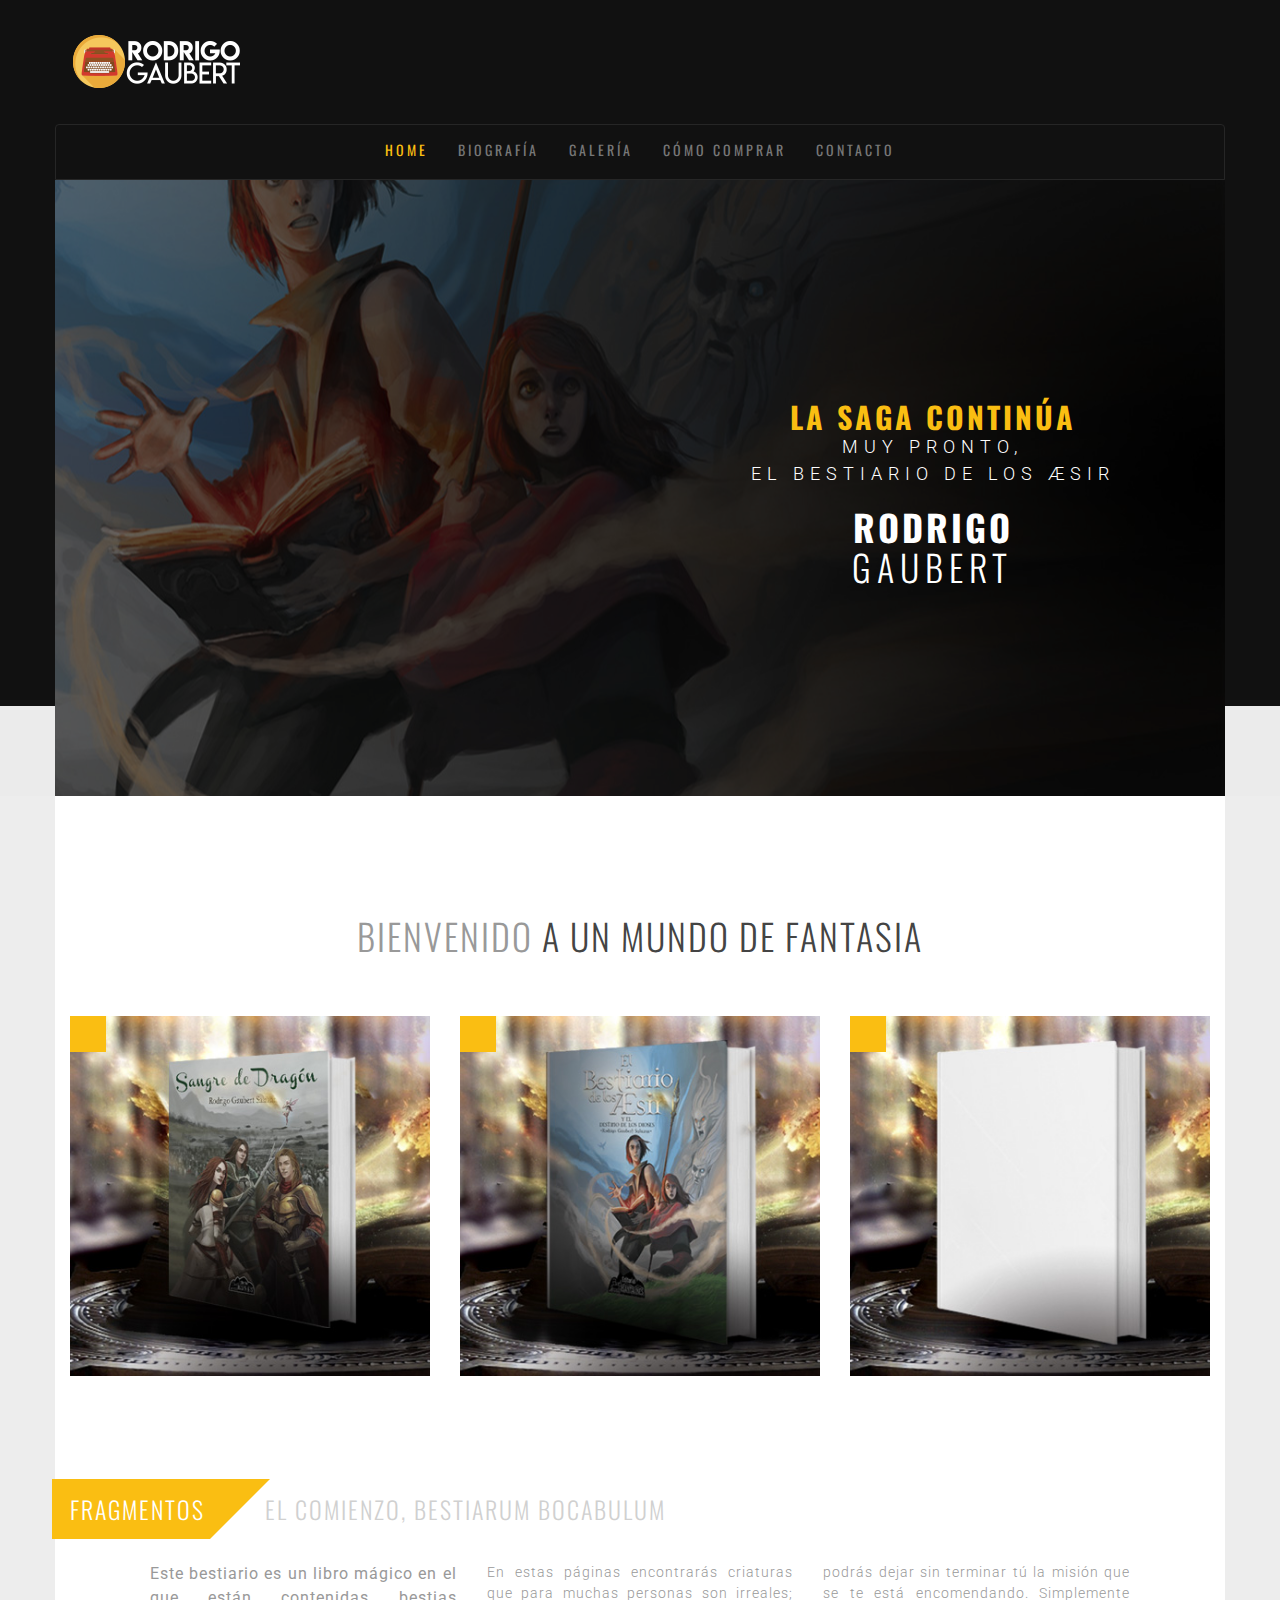
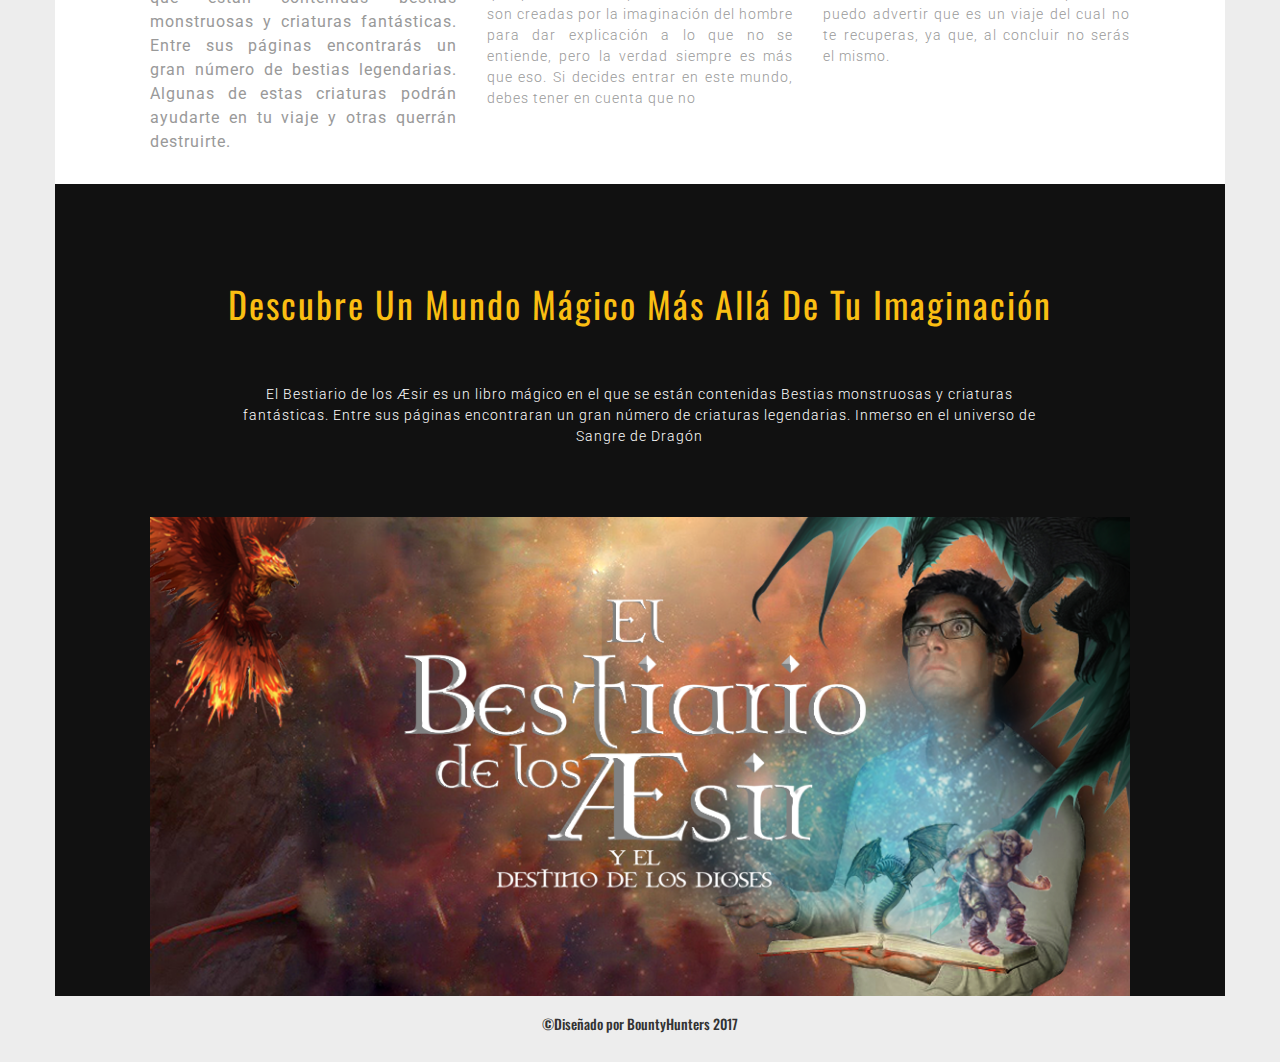
<file: index.html>
<!DOCTYPE html>
<html lang="en">
<head>
	<meta charset="utf-8">
	<meta http-equiv="X-UA-Compatible" content="IE=edge">
	<meta name="viewport" content="width=device-width, initial-scale=1">
	<title>Rodrigo Gaubert</title>
	<link rel="shortcut icon" href="assets/images/icono.png" type="image/png" />
	<link href='https://fonts.googleapis.com/css?family=Roboto:400,300,500,700' rel='stylesheet' type='text/css'>
	<link href='https://fonts.googleapis.com/css?family=Oswald:400,300,700' rel='stylesheet' type='text/css'>
	<link href="assets/css/bootstrap.min.css" rel="stylesheet">
	<link href="assets/css/magnific-popup.css" rel="stylesheet">
	<link href="assets/css/owl.carousel.css" rel="stylesheet">
	<link href="assets/css/owl.carousel.theme.min.css" rel="stylesheet">
	<link href="assets/css/ionicons.css" rel="stylesheet">
	<link href="assets/css/main.css" rel="stylesheet">
</head>
<body>
	<div class="site-header-bg">
		<div class="container">
			<div class="row">
				<div class="col-sm-6">
					<a href="index.html"><img src="assets/images/logo.png" alt="logo"></a>
				</div>
			</div>
		</div>
	</div>
	<section id="header" class="main-header">
		<div class="container">
			<div class="row">
				<nav class="navbar navbar-default">
					<div class="navbar-header">
						<button type="button" class="navbar-toggle collapsed" data-toggle="collapse" data-target="#site-nav-bar" aria-expanded="false">
							<span class="sr-only">Toggle navigation</span>
							<span class="icon-bar"></span>
							<span class="icon-bar"></span>
							<span class="icon-bar"></span>
						</button>
					</div>
					<div class="collapse navbar-collapse" id="site-nav-bar">
						<ul class="nav navbar-nav">
							<li class="active"><a href="index.html">Home</a></li>
							<li><a href="about.html">Biografía</a></li>
							<li><a href="shop.html">Galería</a></li>
							<li><a href="faq.html">Cómo comprar</a></li>
							<li><a href="contact.html">Contacto</a></li>
						</ul>
					</div>
				</nav>
			</div>                
			<div class="intro row">
				<div class="overlay"></div>
				<div class="col-sm-6 col-sm-offset-6">
					<h2 class="header-quote">La saga Continúa</h2>
					<p>
						Muy pronto, <br> 
						El Bestiario de los Æsir
					</p>
					<h1 class="header-title">Rodrigo<br><span class="thin">Gaubert</span></h1>
				</div>
			</div>
		</div> 
		<div class="nutral"></div>
	</section> 
	<section id="product" class="product">
		<div class="container section-bg">
			<div class="row">
				<div class="col-sm-12">
					<div class="title-box">
						<h2 class="title">Bienvenido <span>a un mundo de fantasia</span></h2>
					</div>
				</div>
			</div>              
			<div class="row">
				<div class="col-sm-4">
					<div class="shop-box">
						<img class="img-full img-responsive" src="assets/images/product-1.jpg" alt="shop">
						<div class="shop-box-hover text-center">
							<div class="c-table">
								<div class="c-cell">
									<h4>Sangre de Dragón</h4>
								</div>
							</div>
						</div>
					</div>
				</div>
				<div class="col-sm-4">
					<div class="shop-box">
						<img class="img-full img-responsive" src="assets/images/product-2.jpg" alt="shop">
						<div class="shop-box-hover text-center">
							<div class="c-table">
								<div class="c-cell">
									<h4>El Bestiario de los Æsir</h4>
								</div>
							</div>
						</div>
					</div>
				</div>
				<div class="col-sm-4">
					<div class="shop-box">
						<img class="img-full img-responsive" src="assets/images/product-3.jpg" alt="shop">
						<div class="shop-box-hover text-center">
							<div class="c-table">
								<div class="c-cell">
									<h4>Próximamente</h4>
								</div>
							</div>
						</div>
					</div>
				</div>
			</div>
			<div class="row">
				<div class="col-sm-12">
					<div class="classic-title">
						<div class="stiker">
							<h3 class="inner-stiker">Fragmentos</h3>
						</div>
						<h3 class="outer-stiker">El Comienzo, Bestiarum Bocabulum</h3>
						<div class="incline-div"></div>
					</div>
				</div>
				<div class="boxed">
					<div class="col-sm-4">
						<p class="p-large">
							Este bestiario es un libro mágico en el que están contenidas bestias
							monstruosas y criaturas fantásticas. Entre sus páginas encontrarás
							un gran número de bestias legendarias. Algunas de estas criaturas
							podrán ayudarte en tu viaje y otras querrán destruirte.

						</p>
					</div>
					<div class="col-sm-4">
						<p>
							En estas páginas encontrarás criaturas que para muchas personas
							son irreales; son creadas por la imaginación del hombre para dar 
							explicación a lo que no se entiende, pero la verdad siempre es más que
							eso. Si decides entrar en este mundo, debes tener en cuenta que no

						</p>
					</div>
					<div class="col-sm-4">
						<p>
							podrás dejar sin terminar tú la misión que se te está encomendando.
							Simplemente puedo advertir que es un viaje del cual no te recuperas,
							ya que, al concluir no serás el mismo.

						</p>
					</div>
				</div>
			</div>
		</div>
	</section>
	<section id="history" class="history">
		<div class="container section-bg">
			<div class="row">
				<div class="col-sm-12">
					<div class="title-box">
						<h2 class="title mt0">Descubre un Mundo Mágico más allá de tu imaginación</h2>
					</div>
				</div>
			</div>
			<div class="row">
				<div class="boxed">
					<div class="col-sm-10 col-sm-offset-1">
						<p>
							El Bestiario de los Æsir es un libro mágico en el que se están contenidas Bestias
							monstruosas y criaturas fantásticas. Entre sus páginas encontraran un gran
							número de criaturas legendarias.
							Inmerso en el universo de Sangre de Dragón
						</p>
					</div>
					<div class="col-sm-12">
						<img class="img-responsive" src="assets/images/history.png" alt="history">
					</div>
				</div>
			</div>
		</div>
	</section>
	<footer class="footer text-center">
		<h5>&copy;Diseñado por BountyHunters 2017</h5>
	</footer>
	<script src="assets/js/jquery-1.12.3.min.js"></script>
	<script src="assets/js/bootstrap.min.js"></script>
	<script src="assets/js/jquery.magnific-popup.min.js"></script>
	<script src="assets/js/owl.carousel.min.js"></script>
	<script src="assets/js/script.js"></script>
</body>
</html>
</file>
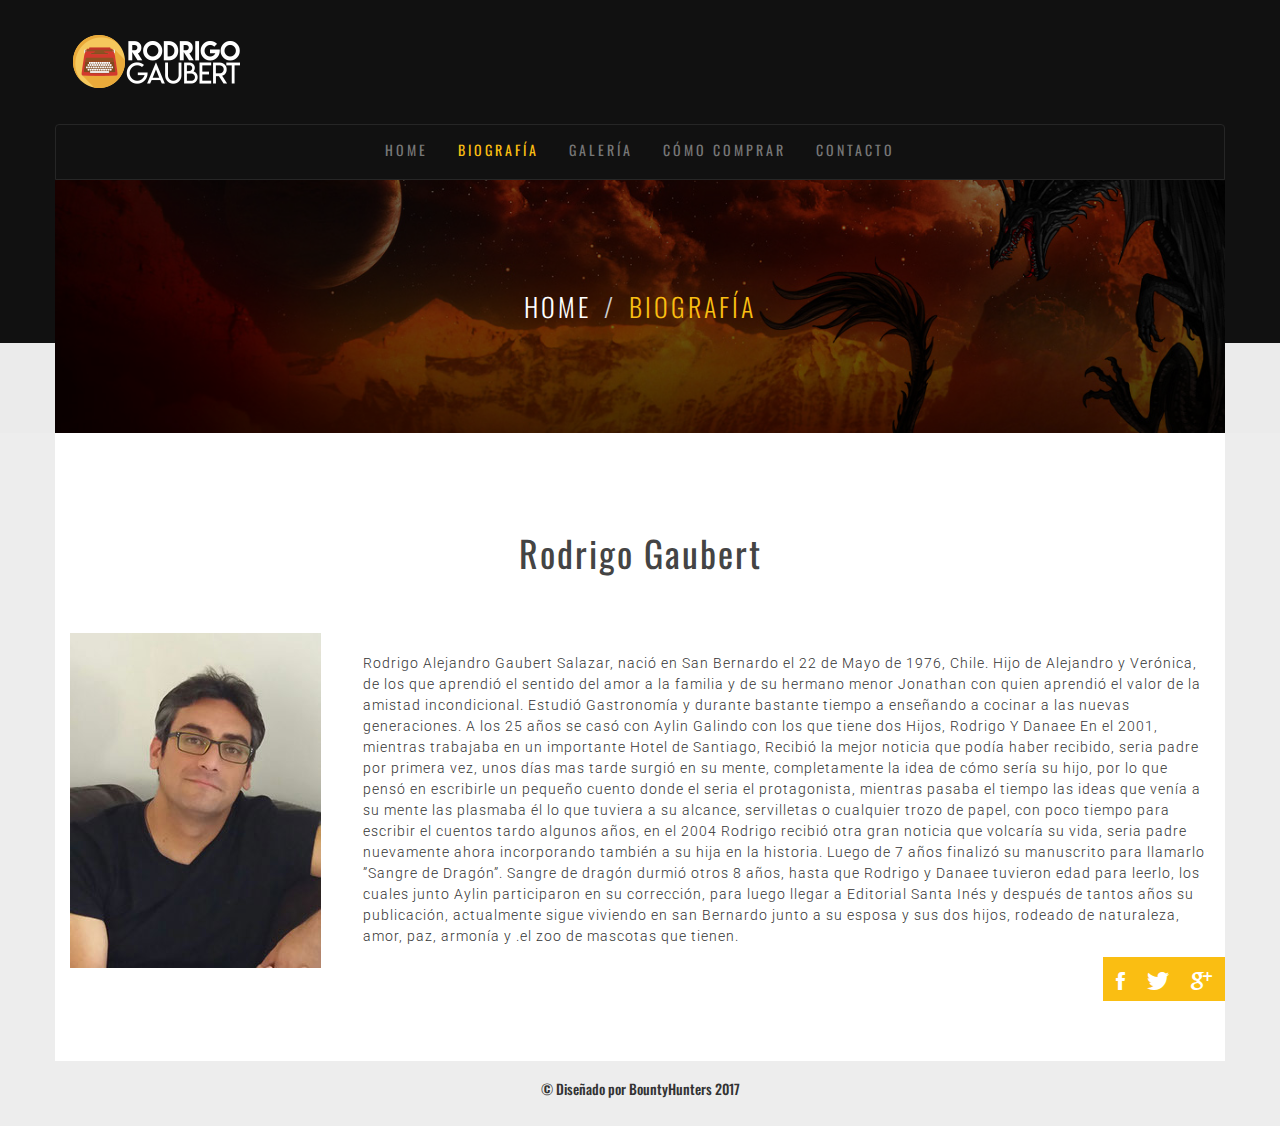
<file: about.html>
<!DOCTYPE html>
<html lang="en">
<head>
    <meta charset="utf-8">
    <meta http-equiv="X-UA-Compatible" content="IE=edge">
    <meta name="viewport" content="width=device-width, initial-scale=1">
    <title>Rodrigo Gaubert | Biografía</title>
    <link rel="shortcut icon" href="assets/images/icono.png" type="image/png" />
    <link href='https://fonts.googleapis.com/css?family=Roboto:400,300,500,700' rel='stylesheet' type='text/css'>
    <link href='https://fonts.googleapis.com/css?family=Oswald:400,300,700' rel='stylesheet' type='text/css'>
    <link href="assets/css/bootstrap.min.css" rel="stylesheet">
    <link href="assets/css/magnific-popup.css" rel="stylesheet">
    <link href="assets/css/owl.carousel.css" rel="stylesheet">
    <link href="assets/css/owl.carousel.theme.min.css" rel="stylesheet">
    <link href="assets/css/ionicons.css" rel="stylesheet">
    <link href="assets/css/main.css" rel="stylesheet">
</head>
<body>
    <div class="site-header-bg">
        <div class="container">
            <div class="row">
                <div class="col-sm-6">
                    <a href="index.html"><img src="assets/images/logo.png" alt="logo"></a>
                </div>
            </div>
        </div>
    </div>
    <section id="header" class="main-header about-header inner-header">
        <div class="container">
         <div class="row">
            <nav class="navbar navbar-default">
                <div class="navbar-header">
                    <button type="button" class="navbar-toggle collapsed" data-toggle="collapse" data-target="#site-nav-bar" aria-expanded="false">
                        <span class="sr-only">Toggle navigation</span>
                        <span class="icon-bar"></span>
                        <span class="icon-bar"></span>
                        <span class="icon-bar"></span>
                    </button>
                </div>
                <div class="collapse navbar-collapse" id="site-nav-bar">
                    <ul class="nav navbar-nav">
                        <li><a href="index.html">Home</a></li>
                        <li class="active"><a href="about.html">Biografía</a></li>
                        <li><a href="shop.html">Galería</a></li>
                        <li><a href="faq.html">Cómo comprar</a></li>
                        <li><a href="contact.html">Contacto</a></li>
                    </ul>
                </div>
            </nav>
        </div>

        <div class="intro row">
            <div class="overlay"></div>
            <div class="col-sm-12">
                <ol class="breadcrumb">
                    <li><a href="index.html">Home</a></li>
                    <li class="active">Biografía</li>
                </ol>
            </div>
        </div> 
    </div>
    <div class="nutral"></div>
</section>
<section class="about">
    <div class="container page-bgc">
        <div class="row">
            <div class="col-sm-12">
                <div class="title-box">
                    <h2 class="title mt0">Rodrigo Gaubert</h2>
                </div>
            </div>
        </div>
        <div class="biografia">
            <div class="row">
                <div class="col-sm-3">
                    <img class="img-responsive" src="assets/images/foto_perfil.jpg" alt="Perfil">
                </div>
                <br>
                <div class="col-sm-9">
                    <p>
                       Rodrigo Alejandro Gaubert Salazar, nació en San Bernardo el 22 de Mayo de 1976, Chile. 
                       Hijo de Alejandro y Verónica, de los que aprendió el sentido del amor a la familia y de su hermano menor Jonathan con quien aprendió el valor de la amistad incondicional.
                       Estudió Gastronomía y durante bastante tiempo a enseñando a cocinar a las nuevas generaciones.
                       A los 25 años se casó con Aylin Galindo con los que tiene dos Hijos, Rodrigo Y Danaee 
                       En el 2001, mientras trabajaba en un importante Hotel de Santiago, Recibió la mejor noticia que podía haber recibido, seria padre por primera vez, unos días mas tarde surgió en su mente, completamente la idea de cómo sería su hijo, por lo que pensó en escribirle un pequeño cuento donde el seria el protagonista, mientras pasaba el tiempo las ideas que venía a su mente las plasmaba él lo que tuviera a su alcance, servilletas o cualquier trozo de papel, con poco tiempo para escribir el cuentos tardo algunos años, en el 2004 Rodrigo recibió otra gran noticia que volcaría su vida, seria padre nuevamente  ahora incorporando también a su hija en la historia. Luego de 7 años finalizó su manuscrito para llamarlo   ”Sangre de Dragón”.
                       Sangre de dragón durmió otros 8 años, hasta que Rodrigo y Danaee tuvieron edad para leerlo, los cuales junto Aylin participaron en su corrección, para luego llegar a Editorial Santa Inés y después de tantos años  su publicación, actualmente sigue viviendo en san Bernardo junto a su esposa y sus dos hijos, rodeado de naturaleza, amor, paz, armonía y .el zoo de mascotas que tienen.
                   </p>
               </div>
               <div class="social">
                <a href="https://www.facebook.com/rodrigoalejandro.gaubertsalazar"><i class="ion-social-facebook"></i></a>
                <a href="https://twitter.com/RodrigoGaubertS"><i class="ion-social-twitter"></i></a>
                <a href="https://plus.google.com/u/0/107527015860571207280"><i class="ion-social-googleplus"></i></a>
            </div>
        </div>
    </div>
</div>
</section>
<footer class="footer text-center">
    <h5>&copy; Diseñado por BountyHunters 2017</h5>
</footer>
<script src="assets/js/jquery-1.12.3.min.js"></script>
<script src="assets/js/bootstrap.min.js"></script>
<script src="assets/js/jquery.magnific-popup.min.js"></script>
<script src="assets/js/owl.carousel.min.js"></script>
<script src="assets/js/script.js"></script>
</body>
</html>
</file>
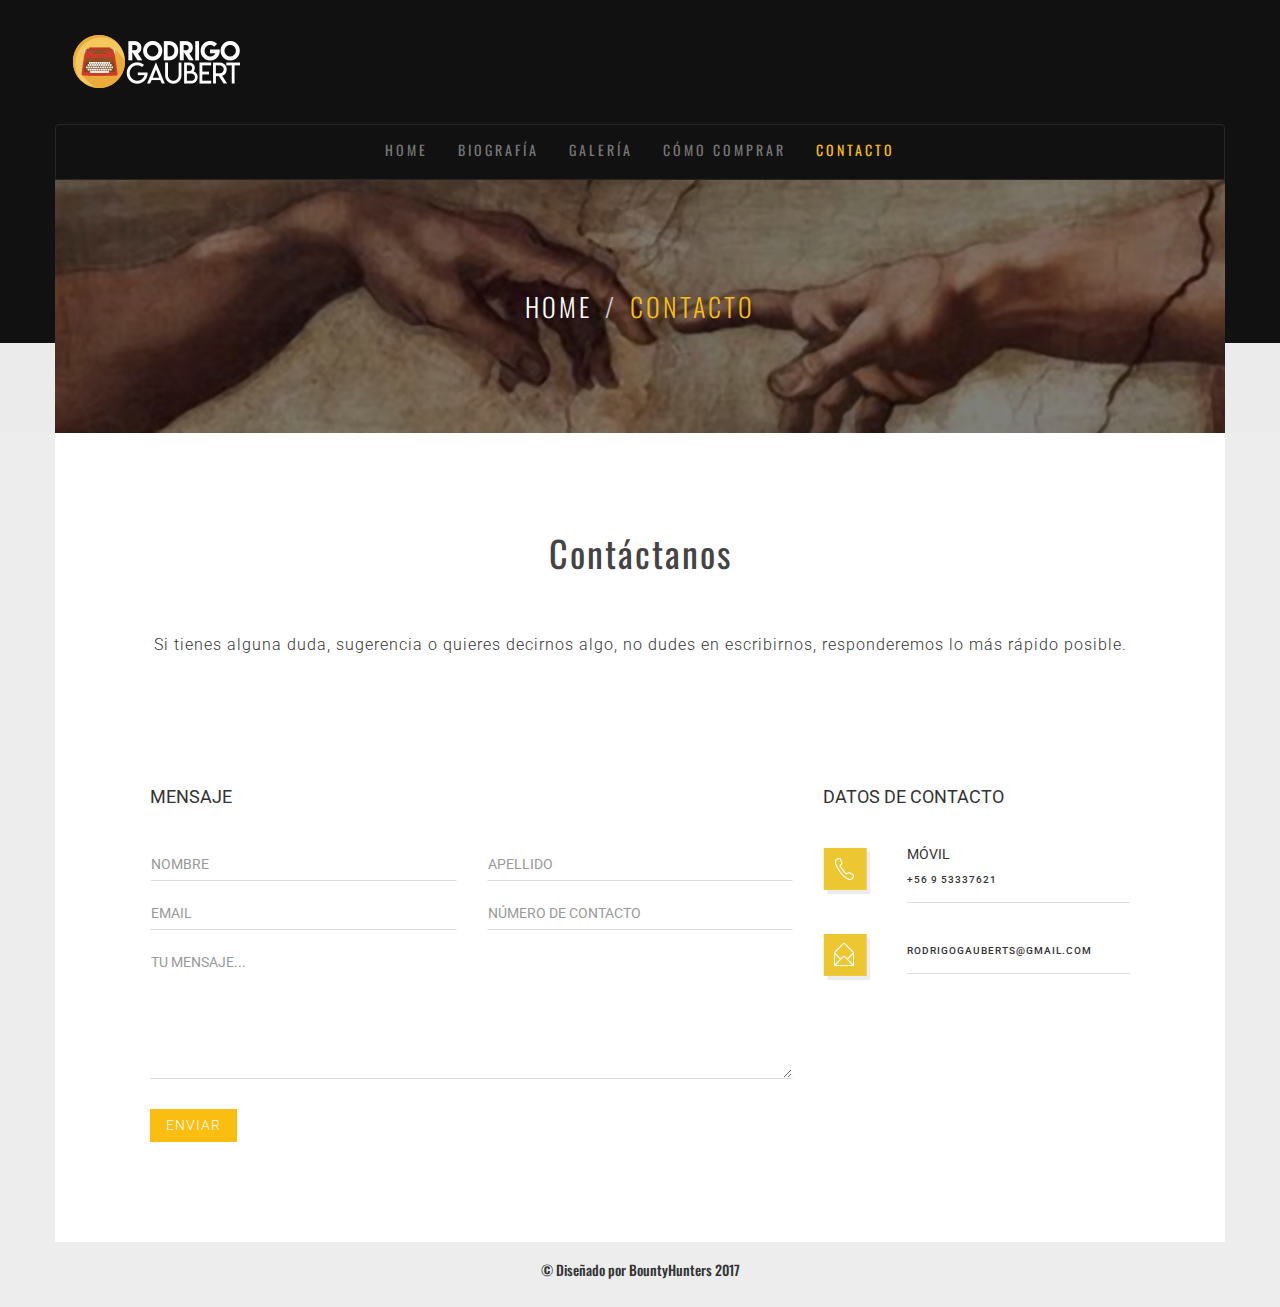
<file: contact.html>
<!DOCTYPE html>
<html lang="en">
<head>
    <meta charset="utf-8">
    <meta http-equiv="X-UA-Compatible" content="IE=edge">
    <meta name="viewport" content="width=device-width, initial-scale=1">
    <title>Rodrigo Gaubert | Contacto</title>
    <link rel="shortcut icon" href="assets/images/icono.png" type="image/png" />
    <link href='https://fonts.googleapis.com/css?family=Roboto:400,300,500,700' rel='stylesheet' type='text/css'>
    <link href='https://fonts.googleapis.com/css?family=Oswald:400,300,700' rel='stylesheet' type='text/css'>
    <link href="assets/css/bootstrap.min.css" rel="stylesheet">
    <link href="assets/css/magnific-popup.css" rel="stylesheet">
    <link href="assets/css/owl.carousel.css" rel="stylesheet">
    <link href="assets/css/owl.carousel.theme.min.css" rel="stylesheet">
    <link href="assets/css/ionicons.css" rel="stylesheet">
    <link href="assets/css/main.css" rel="stylesheet">
</head>
<body>
    <div class="site-header-bg">
        <div class="container">
            <div class="row">
                <div class="col-sm-6">
                    <a href="index.html"><img src="assets/images/logo.png" alt="logo"></a>
                </div>
            </div>
        </div>
    </div>
    <section id="header" class="main-header contact-header inner-header">
        <div class="container">
            <div class="row">
                <nav class="navbar navbar-default">
                    <div class="navbar-header">
                        <button type="button" class="navbar-toggle collapsed" data-toggle="collapse" data-target="#site-nav-bar" aria-expanded="false">
                            <span class="sr-only">Toggle navigation</span>
                            <span class="icon-bar"></span>
                            <span class="icon-bar"></span>
                            <span class="icon-bar"></span>
                        </button>
                    </div>

                    <div class="collapse navbar-collapse" id="site-nav-bar">
                        <ul class="nav navbar-nav">
                            <li><a href="index.html">Home</a></li>
                            <li><a href="about.html">Biografía</a></li>
                            <li><a href="shop.html">Galería</a></li>
                            <li><a href="faq.html">Cómo comprar</a></li>
                            <li class="active"><a href="contact.html">Contacto</a></li>
                        </ul>
                    </div>
                </nav>
            </div>

            <div class="intro row">
                <div class="overlay"></div>
                <div class="col-sm-12">
                    <ol class="breadcrumb">
                        <li><a href="index.html">Home</a></li>
                        <li class="active">Contacto</li>
                    </ol>
                </div>
            </div> 
        </div> 
        <div class="nutral"></div>
    </section>
    <section class="contact">
        <div class="container page-bgc">
            <div class="row">
                <div class="col-sm-12">
                    <div class="title-box">
                        <h2 class="title mt0">Contáctanos</h2>
                    </div>
                </div>
            </div>
            <div class="row">
                <div class="boxed">
                    <div class="col-sm-12">
                        <p class="inner-p">
                            Si tienes alguna duda, sugerencia o quieres decirnos algo, no dudes en escribirnos, responderemos lo más rápido posible.
                        </p>
                    </div>
                </div>
            </div>
            <div class="row">
                <div class="boxed">
                    <div class="col-sm-8">
                        <h4>Mensaje</h4>
                        <form action="contact.php" class="contact-form" id="contactForm" method="post">
                            <div class="row">
                                <div class="col-sm-6">
                                    <div class="form-group">
                                        <input type="text" class="form-control" placeholder="Nombre" id="fname" name="fname" required>
                                    </div> 
                                </div> 
                                <div class="col-sm-6">
                                    <div class="form-group">
                                        <input type="text" class="form-control" placeholder="Apellido" id="lname" name="lname">
                                    </div> 
                                </div> 
                                <div class="col-sm-6">
                                    <div class="form-group">
                                        <input type="email" class="form-control" placeholder="Email" id="email" name="email" required>
                                    </div> 
                                </div>
                                <div class="col-sm-6">
                                    <div class="form-group">
                                        <input type="text" class="form-control" placeholder="Número de contacto" id="phone" name="phone">
                                    </div> 
                                </div> 
                                <div class="col-sm-12">
                                    <div class="form-group">
                                        <textarea class="form-control" rows="6" placeholder="Tu mensaje..." name="message"></textarea>
                                    </div> 
                                </div> 
                                <div class="text-center mt20 col-sm-12">
                                    <button type="submit" class="btn btn-robot pull-left" id="cfsubmit">Enviar</button>
                                </div>
                            </div>
                        </form>
                        <div id="contactFormResponse"></div>
                    </div> 
                    <div class="col-sm-4">
                        <h4>Datos de Contacto</h4>
                        <div class="row">
                            <div class="col-xs-3">
                                <img class="imgresponsive" src="assets/images/phone.png" alt="con">
                            </div>
                            <div class="col-xs-9">
                                <h5>Móvil</h5>
                                <p class="contact-detail">
                                    +56 9 53337621
                                </p>
                            </div>
                        </div>
                        <div class="row">
                            <div class="col-xs-3">
                                <img class="imgresponsive" src="assets/images/support.png" alt="con">
                            </div>
                            <div class="col-xs-9">
                                <p class="contact-detail">
                                 rodrigogauberts@gmail.com
                             </p>
                         </div>
                     </div>
                 </div>
             </div>
         </div>
     </div>
 </section>

 <footer class="footer text-center">
    <h5>&copy; Diseñado por BountyHunters 2017</h5>
</footer>
<script src="assets/js/jquery-1.12.3.min.js"></script>
<script src="assets/js/bootstrap.min.js"></script>
<script src="assets/js/jquery.magnific-popup.min.js"></script>
<script src="assets/js/owl.carousel.min.js"></script>
<script src="assets/js/script.js"></script>

</body>
</html>
</file>
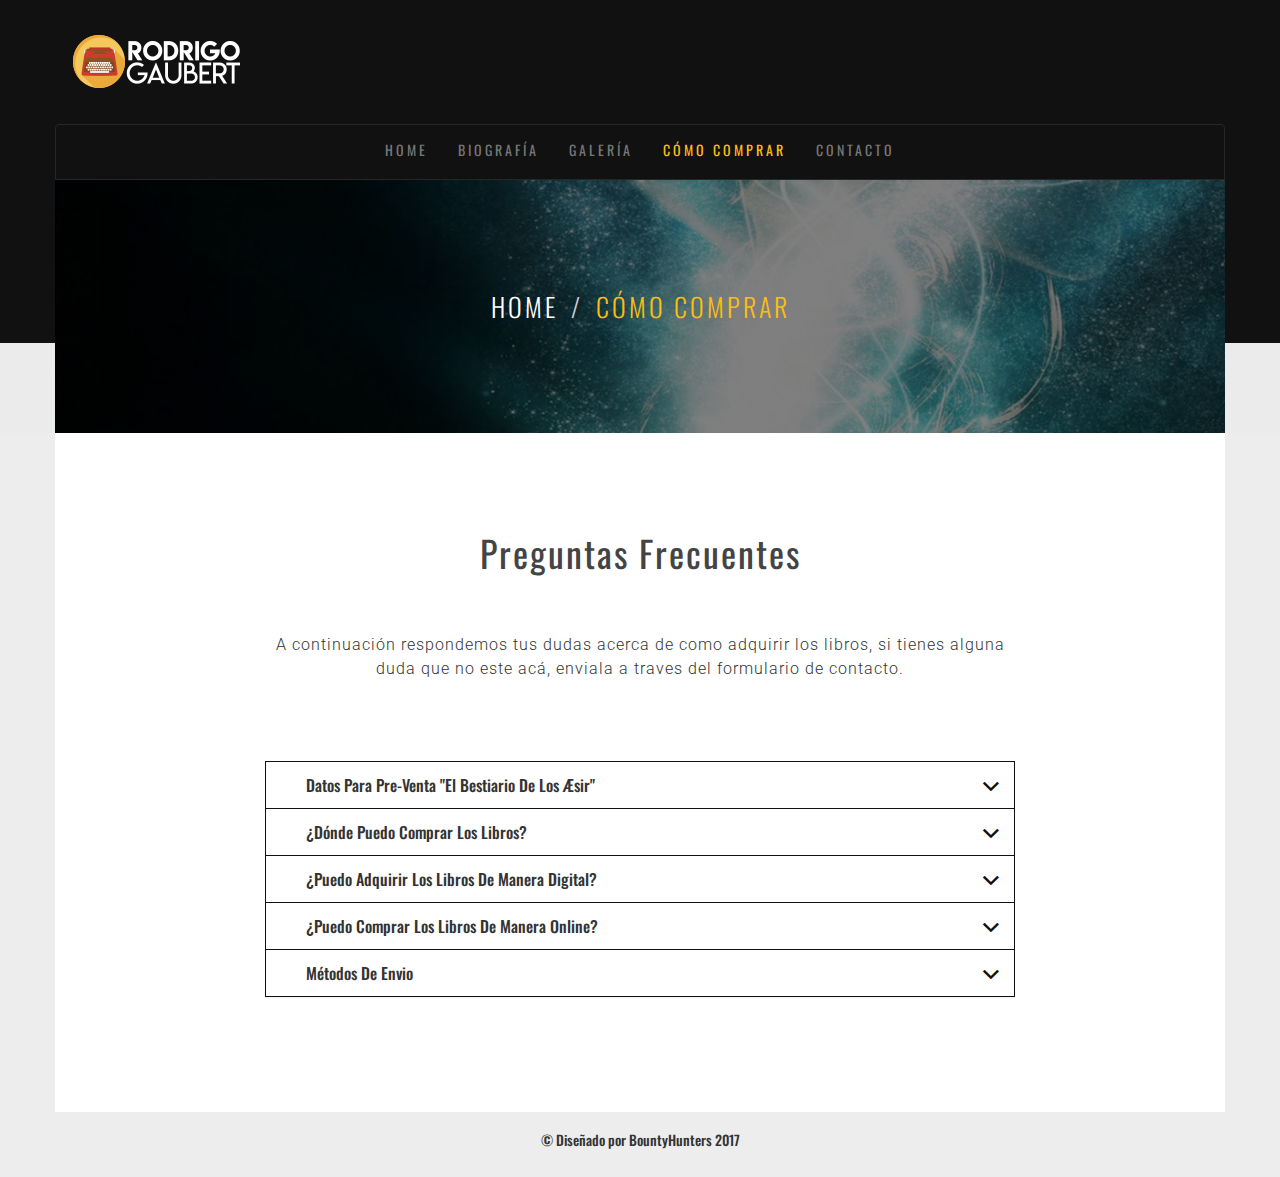
<file: faq.html>
<!DOCTYPE html>
<html lang="en">
<head>
    <meta charset="utf-8">
    <meta http-equiv="X-UA-Compatible" content="IE=edge">
    <meta name="viewport" content="width=device-width, initial-scale=1">
    <title>Rodrigo Gaubert | Cómo comprar</title>
    <link rel="shortcut icon" href="assets/images/icono.png" type="image/png" />
    <link href='https://fonts.googleapis.com/css?family=Roboto:400,300,500,700' rel='stylesheet' type='text/css'>
    <link href='https://fonts.googleapis.com/css?family=Oswald:400,300,700' rel='stylesheet' type='text/css'>
    <link href="assets/css/bootstrap.min.css" rel="stylesheet">
    <link href="assets/css/magnific-popup.css" rel="stylesheet">
    <link href="assets/css/owl.carousel.css" rel="stylesheet">
    <link href="assets/css/owl.carousel.theme.min.css" rel="stylesheet">
    <link href="assets/css/ionicons.css" rel="stylesheet">
    <link href="assets/css/main.css" rel="stylesheet">
</head>
<body>
    <div class="site-header-bg">
        <div class="container">
            <div class="row">
                <div class="col-sm-6">
                    <a href="index.html"><img src="assets/images/logo.png" alt="logo"></a>
                </div>
            </div>
        </div>
    </div>
    <section id="header" class="main-header faq-header inner-header">
        <div class="container">

            <div class="row">
                <nav class="navbar navbar-default">
                    <div class="navbar-header">
                        <button type="button" class="navbar-toggle collapsed" data-toggle="collapse" data-target="#site-nav-bar" aria-expanded="false">
                            <span class="sr-only">Toggle navigation</span>
                            <span class="icon-bar"></span>
                            <span class="icon-bar"></span>
                            <span class="icon-bar"></span>
                        </button>
                    </div>

                    <div class="collapse navbar-collapse" id="site-nav-bar">
                        <ul class="nav navbar-nav">
                            <li><a href="index.html">Home</a></li>
                            <li><a href="about.html">Biografía</a></li>
                            <li><a href="shop.html">Galería</a></li>
                            <li class="active"><a href="faq.html">Cómo comprar</a></li>
                            <li><a href="contact.html">Contacto</a></li>
                        </ul>
                    </div>
                </nav>
            </div>

            <div class="intro row">
                <div class="overlay"></div>
                <div class="col-sm-12">
                    <ol class="breadcrumb">
                        <li><a href="index.html">Home</a></li>
                        <li class="active">Cómo comprar</li>
                    </ol>
                </div>
            </div> 
        </div> 
        <div class="nutral"></div>
    </section> 
    <section class="faq">
        <div class="container page-bgc">
            <div class="row">
                <div class="col-sm-12">
                    <div class="title-box">
                        <h2 class="title mt0">Preguntas Frecuentes</h2>
                    </div>
                </div>
            </div>
            <div class="row">
                <div class="col-sm-8 col-sm-offset-2">
                    <p class="inner-p">
                       A continuación respondemos tus dudas acerca de como adquirir los libros, si tienes alguna duda que no este acá, enviala a traves del formulario de contacto.
                    </p>
                    <div id="accordion" role="tablist" aria-multiselectable="true" class="panel-group">
                        <div class="panel panel-default">
                            <div id="headingOne" role="tab" class="panel-heading">
                                <h4 class="panel-title">
                                    <a role="button" data-toggle="collapse" data-parent="#accordion" href="#collapseOne" aria-expanded="false" aria-controls="collapseOne" class="collapsed">Datos para Pre-Venta "El Bestiario de los Æsir"</a>
                                </h4>
                            </div>
                            <div id="collapseOne" role="tabpanel" aria-labelledby="headingOne" class="panel-collapse collapse" aria-expanded="false" style="height: 0px;">
                                <div class="panel-body">
                                    <p>Puedes adquirir "El Bestiario de los Æsir" a un precio especial de pre-venta para ellos debes cancelar el valor del libro a la siguiente cuenta:</p>
                                     <ul class="datosbanco">
                                    <li>Banco Estado</li>
                                    <li>CuentaRUT:14318342</li>
                                    <li>Nombre:Rodrigo Alejandro Gaubert Salazar</li>
                                    <li>Rut:14.318.342-4</li>
                                    <li>Email:rodrigogauberts@gmail.com</li>
                                </ul>
                                <p>En caso de que hagas el pago directamente en el banco o caja vecina, debes enviar una foto del comprobante al mail: rodrigogauberts@gmail.com </p>
                                <p>Luego de cancelar y enviado el comprobante debes mandar un mail a rodrigogauberts@gmail.com con tu nombre, dirección y teléfono para hacer el envío del libro.</p>       
                                </div>
                            </div>
                        </div>
                        <div class="panel panel-default">
                            <div id="headingTwo" role="tab" class="panel-heading">
                                <h4 class="panel-title">
                                    <a role="button" data-toggle="collapse" data-parent="#accordion" href="#collapseTwo" aria-expanded="false" aria-controls="collapseTwo" class="collapsed">¿Dónde puedo comprar los libros?</a>
                                </h4>
                            </div>
                            <div id="collapseTwo" role="tabpanel" aria-labelledby="headingTwo" class="panel-collapse collapse" aria-expanded="false" style="height: 0px;">
                                <div class="panel-body">
                                    <p>Los libros están disponibles para entrega inmediata en las siguientes librerias en la región metropolitana:</p>
                                    <ul>
                                        <li>Nueva Altamira, Av.Providencia 2124, local 64, Drugstore. </li>
                                        <li>Qué Leo,Edificio Santiago Centro 2do piso, metro U. de Chile.</li>
                                        <li>Qué Leo,Pedro de Valdivia 40, Providencia.</li>
                                        <li>Qué Leo, Av. Tobalaba 5151,Ñuñoa.</li>
                                        <li>Qué Leo, Merced 76, metro Baquedano.</li>
                                        <li>Lee Hoy, Nueva Providencia 2160,local 46.</li>
                                    </ul>
                                </div>
                            </div>
                        </div>
                        <div class="panel panel-default">
                            <div id="headingThree" role="tab" class="panel-heading">
                                <h4 class="panel-title">
                                    <a role="button" data-toggle="collapse" data-parent="#accordion" href="#collapseThree" aria-expanded="false" aria-controls="collapseThree" class="collapsed">¿Puedo adquirir los libros de manera digital?</a>
                                </h4>
                            </div>
                            <div id="collapseThree" role="tabpanel" aria-labelledby="headingThree" class="panel-collapse collapse" aria-expanded="false">
                                <div class="panel-body">
                                    <p>Si, puedes adquirirlo en Amazon, en el siguiente link: <a href="https://www.amazon.com/Sangre-drag%C3%B3n-Spanish-Rodrigo-Gaubert-ebook/dp/B06XFLW2PM/ref=sr_1_1?ie=UTF8&qid=1513565041&sr=8-1&keywords=rodrigo+gaubert">Sangre de Dragón</a></p>
                                </div>
                            </div>
                        </div>
                        <div class="panel panel-default">
                            <div id="headingFour" role="tab" class="panel-heading">
                                <h4 class="panel-title">
                                    <a role="button" data-toggle="collapse" data-parent="#accordion" href="#collapseFour" aria-expanded="false" aria-controls="collapseThree" class="collapsed">¿Puedo comprar los libros de manera online?</a>
                                </h4>
                            </div>
                            <div id="collapseFour" role="tabpanel" aria-labelledby="headingFour" class="panel-collapse collapse" aria-expanded="false">
                                <div class="panel-body">
                                    <p>Si, para ello debes cancelar el valor del libro a la siguiente cuenta:</p>
                                    <ul class="datosbanco">
                                    <li>Banco Estado</li>
                                    <li>CuentaRUT:14318342</li>
                                    <li>Nombre:Rodrigo Alejandro Gaubert Salazar</li>
                                    <li>Rut:14.318.342-4</li>
                                    <li>Email:rodrigogauberts@gmail.com</li>
                                </ul>
                                <p>En caso de que hagas el pago directamente en el banco o caja vecina, debes enviar una foto del comprobante al mail: rodrigogauberts@gmail.com </p>
                                <p>Luego de cancelar y enviado el comprobante debes mandar un mail a rodrigogauberts@gmail.com con tu nombre, dirección y teléfono para hacer el envío del libro.</p>
                                </div>
                            </div>
                        </div>
                        <div class="panel panel-default">
                            <div id="headingFive" role="tab" class="panel-heading">
                                <h4 class="panel-title">
                                    <a role="button" data-toggle="collapse" data-parent="#accordion" href="#collapseFive" aria-expanded="false" aria-controls="collapseFive" class="collapsed">Métodos de Envio</a>
                                </h4>
                            </div>
                            <div id="collapseFive" role="tabpanel" aria-labelledby="headingFive" class="panel-collapse collapse" aria-expanded="false">
                                <div class="panel-body">
                                    <p>Si compraste tu libro de manera online, el envio es gratuito a todo Chile a traves de Correos Chile.</p>
                                </div>
                            </div>
                        </div>
                    </div>
                </div>
            </div>
        </div>
    </section>
    <footer class="footer text-center">
        <h5>&copy; Diseñado por BountyHunters 2017</h5>
    </footer>
    <script src="assets/js/jquery-1.12.3.min.js"></script>
    <script src="assets/js/bootstrap.min.js"></script>
    <script src="assets/js/jquery.magnific-popup.min.js"></script>
    <script src="assets/js/owl.carousel.min.js"></script>
    <script src="assets/js/script.js"></script>
</body>
</html>
</file>
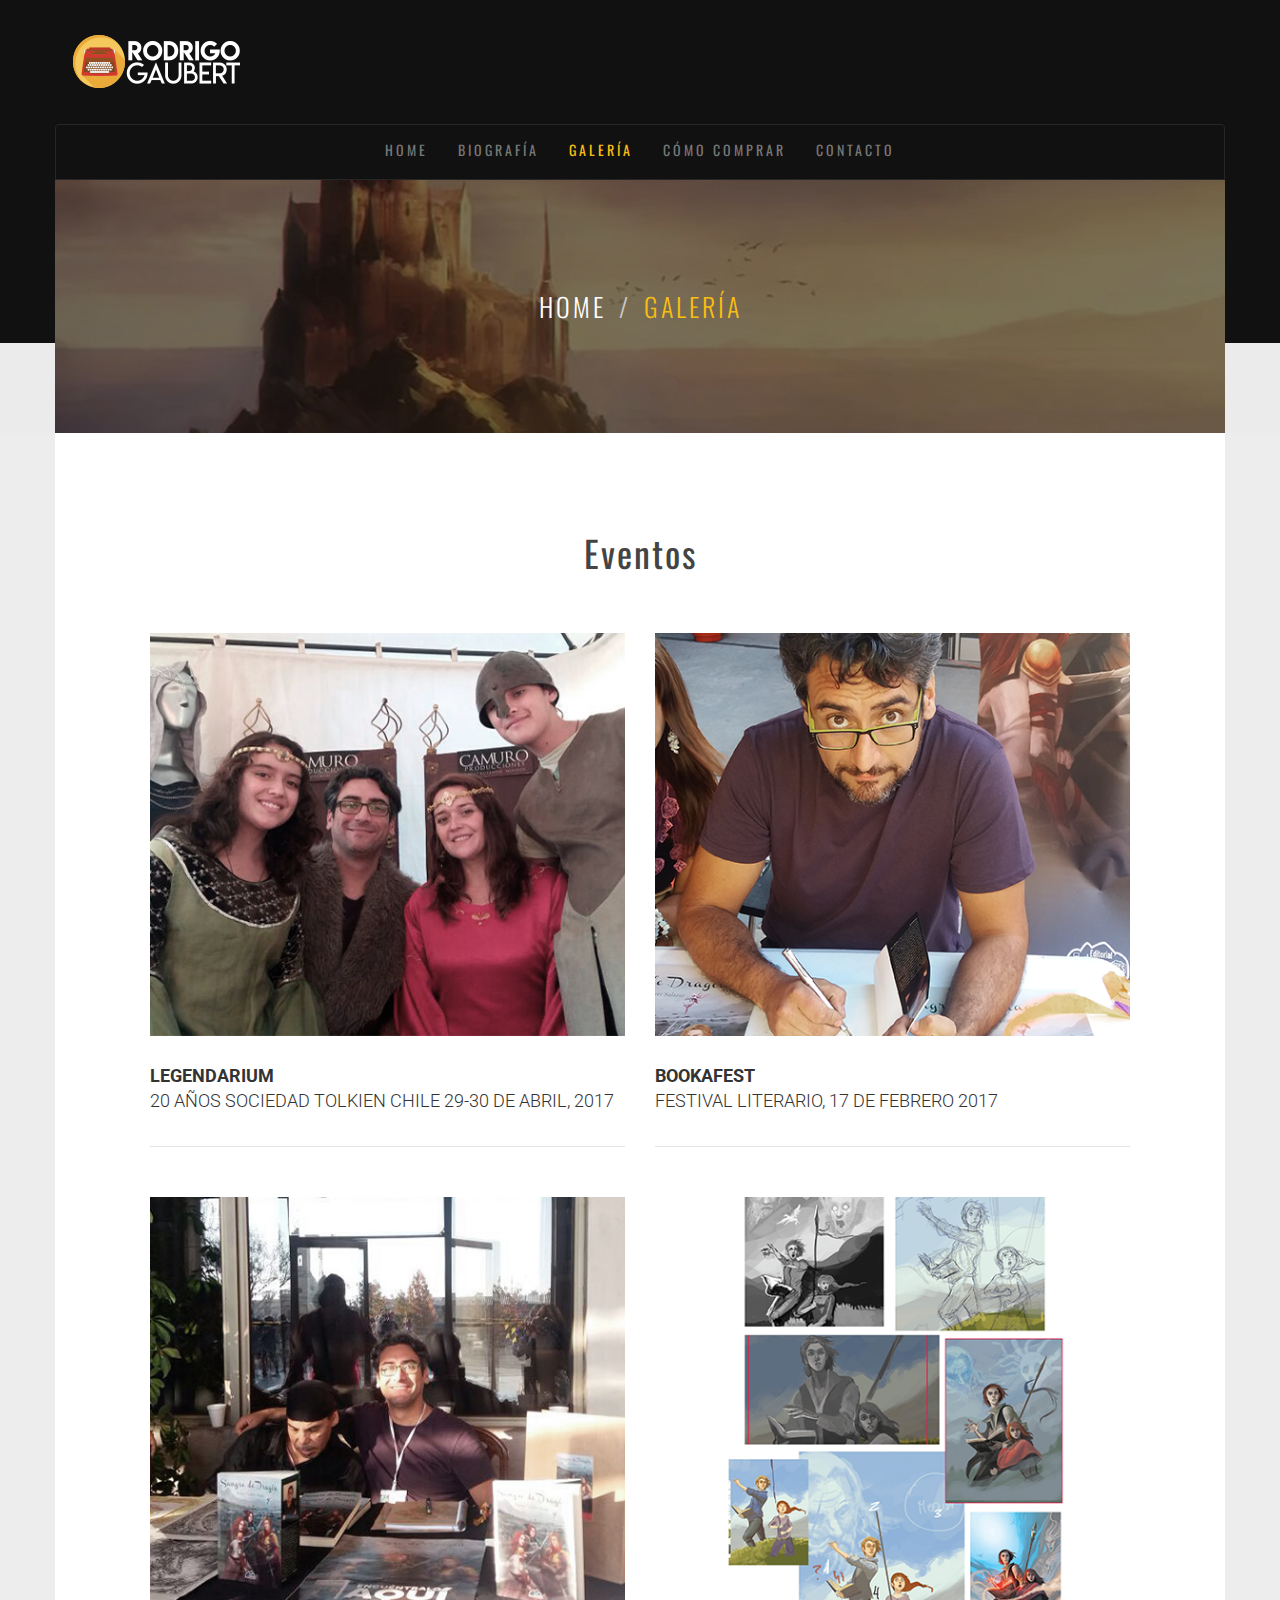
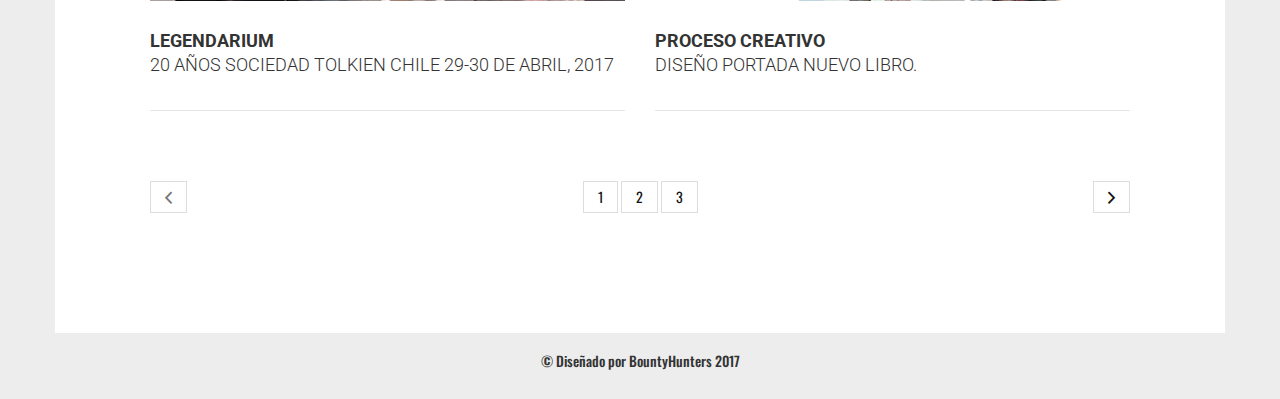
<file: shop.html>
<!DOCTYPE html>
<html lang="en">
<head>
    <meta charset="utf-8">
    <meta http-equiv="X-UA-Compatible" content="IE=edge">
    <meta name="viewport" content="width=device-width, initial-scale=1">
    <title>Rodrigo Gaubert | Galería</title>
    <link rel="shortcut icon" href="assets/images/icono.png" type="image/png" />
    <link href='https://fonts.googleapis.com/css?family=Roboto:400,300,500,700' rel='stylesheet' type='text/css'>
    <link href='https://fonts.googleapis.com/css?family=Oswald:400,300,700' rel='stylesheet' type='text/css'>
    <link href="assets/css/bootstrap.min.css" rel="stylesheet">
    <link href="assets/css/magnific-popup.css" rel="stylesheet">
    <link href="assets/css/owl.carousel.css" rel="stylesheet">
    <link href="assets/css/owl.carousel.theme.min.css" rel="stylesheet">
    <link href="assets/css/ionicons.css" rel="stylesheet">
    <link href="assets/css/main.css" rel="stylesheet">
</head>
<body>
    <div class="site-header-bg">
        <div class="container">
            <div class="row">
                <div class="col-sm-6">
                    <a href="index.html"><img src="assets/images/logo.png" alt="logo"></a>
                </div>
            </div>
        </div>
    </div>
    <section id="header" class="main-header shop-header inner-header">
        <div class="container">
            <div class="row">
                <nav class="navbar navbar-default">
                    <div class="navbar-header">
                        <button type="button" class="navbar-toggle collapsed" data-toggle="collapse" data-target="#site-nav-bar" aria-expanded="false">
                            <span class="sr-only">Toggle navigation</span>
                            <span class="icon-bar"></span>
                            <span class="icon-bar"></span>
                            <span class="icon-bar"></span>
                        </button>
                    </div>

                    <div class="collapse navbar-collapse" id="site-nav-bar">
                        <ul class="nav navbar-nav">
                            <li><a href="index.html">Home</a></li>
                            <li><a href="about.html">Biografía</a></li>
                            <li class="active"><a href="shop.html">Galería</a></li>
                            <li><a href="faq.html">Cómo comprar</a></li>
                            <li><a href="contact.html">Contacto</a></li>
                        </ul>
                    </div>
                </nav>
            </div>

            <div class="intro row">
                <div class="overlay"></div>
                <div class="col-sm-12">
                    <ol class="breadcrumb">
                        <li><a href="index.html">Home</a></li>
                        <li class="active">Galería</li>
                    </ol>
                </div>
            </div> 
        </div> 
        <div class="nutral"></div>
    </section> 
    <section class="shop">
        <div class="container page-bgc">
            <div class="row">
                <div class="col-sm-12">
                    <div class="title-box">
                        <h2 class="title mt0">Eventos</h2>
                    </div>
                </div>
            </div>
            <div class="row">
                <div class="boxed">
                    <div class="col-sm-6">
                        <div class="shop-box">
                            <img class="img-full img-responsive" src="assets/images/shop-1.png" alt="shop">
                        </div>
                        <div class="shop-box-title">
                            <div class="row">
                                <div class="col-sm-12">
                                  <h4>Legendarium</h4>
                                  <h4><span class="thin">20 años Sociedad Tolkien Chile 29-30 de abril, 2017</span></h4>
                              </div>
                          </div>
                      </div>
                  </div>
                  <div class="col-sm-6">
                    <div class="shop-box">
                        <img class="img-full img-responsive" src="assets/images/shop-2.png" alt="shop">
                    </div>
                    <div class="shop-box-title">
                        <div class="row">
                            <div class="col-sm-12">
                                <h4>Bookafest</h4>
                                <h4><span class="thin">Festival literario, 17 de febrero 2017</span></h4>
                            </div>
                        </div>
                    </div>
                </div>
                <div class="col-sm-6">
                    <div class="shop-box">
                        <img class="img-full img-responsive" src="assets/images/shop-3.png" alt="shop">
                    </div>
                    <div class="shop-box-title">
                        <div class="row">
                            <div class="col-sm-12">
                                <h4>Legendarium</h4>
                                <h4><span class="thin">20 años Sociedad Tolkien Chile 29-30 de abril, 2017</span></h4>
                            </div>
                        </div>
                    </div>
                </div>
                <div class="col-sm-6">
                    <div class="shop-box">
                        <img class="img-full img-responsive" src="assets/images/shop-4.png" alt="shop">
                    </div>
                    <div class="shop-box-title">
                        <div class="row">
                            <div class="col-sm-12">
                                <h4>Proceso creativo</h4>
                                <h4><span class="thin">Diseño portada nuevo libro.</span></h4>
                            </div>
                        </div>
                    </div>
                </div>
                <div class="col-sm-12">
                    <nav>
                        <ul class="pager">
                            <li class="previous disabled"><a href="#"><span aria-hidden="true" class="ion-chevron-left"></span></a></li>
                            <li><a href="#">1</a></li>
                            <li><a href="#">2</a></li>
                            <li><a href="#">3</a></li>
                            <li class="next"><a href="#"><span aria-hidden="true" class="ion-chevron-right"></span></a></li>
                        </ul>
                    </nav>
                </div>
            </div>
        </div>
    </div>
</section>
<footer class="footer text-center">
   <h5>&copy; Diseñado por BountyHunters 2017</h5>
</footer>
<script src="assets/js/jquery-1.12.3.min.js"></script>
<script src="assets/js/bootstrap.min.js"></script>
<script src="assets/js/jquery.magnific-popup.min.js"></script>
<script src="assets/js/owl.carousel.min.js"></script>
<script src="assets/js/script.js"></script>
</body>
</html>
</file>
<file: assets/css/main.css>
body{
	background-color: #ededed;
	font-family: 'Oswald';
	position: relative;
	margin-top: 0;
}

/*======================================================================
##		Global Settings
=======================================================================*/
.btn-robot, p{
	font-family: 'Roboto';
	line-height: 1.5;
	letter-spacing: 1px;
	font-weight: 300;
}
.mt0{
	margin-top: 0;
}
.thin{
	font-weight: 300;
}
.c-table{
	display: table;
	height: 100%;
	width: 100%;
}
.c-cell{
	display: table-cell;
	vertical-align: middle;
}
.title-box{
	text-align: center;
	padding: 100px 0 50px;
	text-transform: uppercase;
}
.title-box p{
	margin-bottom: 0;
}
.title{
	font-weight: 300;
	color: #999;
	font-size: 36px;
	letter-spacing: 2px;
}
.title.mt0{
	text-transform: capitalize;
	font-weight: 400;
	color: #444;
}
.title span{
	color: #444;
}
.btn-robot{
	border-radius: 0;
	background-color: #fabe12;
	color: #fff;
	text-transform: uppercase;
	border-color: transparent;
	padding: 5px 15px;
	transition: all 0.4s ease-in-out;
	letter-spacing: 1px;
	font-weight: 300;
	margin-top: 15px;
}
.btn-robot:hover{
	background-color: transparent;
	color: #fabe12;
	border-color: #fabe12;
}




/*======================================================================
##		Header Section
=======================================================================*/
.site-header-bg{
	width: 100%;
	background-color: #111;
	z-index: 1;
	padding: 30px 0;
	color: #fff;
	text-transform: uppercase;
	font-family: 'Roboto';
}
.site-header-bg .input-group{
	padding-top: 10px;
}
.site-header-bg .form-control{
	border-radius: 0;
	background-color: transparent;
}
.site-header-bg .input-group .btn{
	text-transform: uppercase;
	border-radius: 0;
}
.site-header-bg .btn-robot{
	margin-top: 0;
	padding-bottom: 6px;
}




/*======================================================================
##		Header Section
=======================================================================*/
.main-header{
	text-transform: uppercase;
	text-align: center;
	color: #fff;
	letter-spacing: 3px;
	background: #111;
	position: relative;
}
.header-quote{
	color: #fabe12;
	font-weight: 700;
	margin-bottom: 0;
}
.main-header p{
	font-weight: 300;
	font-size: 18px;
	letter-spacing: 6px;
}
.header-title{
	font-weight: 700;
}
.header-title .thin{
	letter-spacing: 6px;
}
.intro{
	padding: 200px 0;
    background-image: url(../images/header.jpg);
    background-repeat: no-repeat;
    background-size: cover;
    background-position: center;
    margin-bottom: -90px;
    z-index: 11;
    position: relative;
}
.nutral{
	background-color: #ebebeb;
	height: 90px;
	z-index: 10;
	position: relative;
}
.navbar{
    margin-bottom: 0;
    border-bottom-left-radius: 0;
    border-bottom-right-radius: 0;
}
.navbar-default{
	border-color: #262626;
    background-color: #111;
}
.navbar-default .navbar-nav>.active>a, .navbar-default .navbar-nav>.active>a:focus, .navbar-default .navbar-nav>.active>a:hover{
	color: #fabe12;
	background-color: transparent;
}
.navbar .navbar-nav {
    display: inline-block;
    float: none;
}
.navbar .navbar-collapse {
    text-align: center;
}
.navbar-default .navbar-nav>li>a:focus, .navbar-default .navbar-nav>li>a:hover {
	color: #fff;
}




/*======================================================================
##		Footer widget Section
=======================================================================*/
.footer-widget{
	padding: 80px 0;
	border-bottom: 1px solid rgba(153, 153, 153, 0.3);
}
.footer-widget .section-bg{
	background-color: #ebebeb;
	text-align: center;
	text-transform: capitalize;
}
.footer-widget h3{
	border-bottom: 1px solid rgba(153, 153, 153, 0.3);
	color: #999;
	padding-bottom: 25px;
	margin-bottom: 15px;
	font-weight: 300;
	letter-spacing: 2px;
}
.footer-widget ul{
	padding-left: 0;
}
.footer-widget ul li{
	list-style-type: none;
	padding: 7px 0;
}
.footer-widget ul li:before{
	content: "\f363";
	font-family: 'ionicons';
	padding-right: 5px;
	font-size: 14px;
	color: #999;
}
.footer-widget ul li a{
	color: #999;
	font-family: 'Roboto';
	font-size: 14px;
	font-weight: 500;
}
.widget-img-box{
	margin-top: 30px;
}
.widget-img{
	width: 49%;
	display: inline-block;
}
.footer{
	padding: 10px 0 20px;
}
.footer h3, .footer a{
	color: #999;
	font-weight: 300;
	letter-spacing: 2px;
}







/*======================================================================
##		Product Section
=======================================================================*/
.product .section-bg{
	background-color: #fff;
}
.porduct-box{
	margin-bottom: 30px;
	position: relative;
}
.porduct-box img{
	width: 100% !important;
}
.product-title{
	position: absolute;
    top: 5px;
    left: 25px;
    right: 25px;
    padding: 15px;
    background-color: #fabe12;
    text-transform: uppercase;
    color: #fff;
    text-align: center;
    font-weight: 300;
}
.classic-title{
	margin-top: 100px;
	text-transform: uppercase;
	letter-spacing: 2px;
	margin-bottom: 30px;
	position: relative;
}
.incline-div{
	position: absolute;
	top: 3px;
	left: 0;
	border-top: 60px solid #fabe12;
	border-right: 60px solid transparent;
	margin-left: -18px;
	width: 218px;
	z-index: 1;
}
.outer-stiker{
	display: inline-block;
	color: #d0d0d0;
}
.stiker{
	display: inline-block;
}
.inner-stiker{
	color: #fff;
	padding-right: 55px;
}
.outer-stiker, .inner-stiker{
	font-weight: 300;
	z-index: 2;
	position: relative;
}
.product p{
	color: #999;
	font-size: 14px;
	text-align: justify;
	margin-bottom: 30px;
}
.product p.p-large{
	font-size: 16px;
	font-weight: 400;
}
@media (min-width: 768px){
	.boxed{
		padding: 0 80px;
	}
}




/*======================================================================
##		History Section
=======================================================================*/
.history .section-bg{
	background-color: #111;
	text-align: center;
}
.history p{
	color: #fff;
}
.history .title{
	color: #fabe12;
}
.history img{
	padding: 60px 0 0;
}



/*======================================================================
##		Partner Section
=======================================================================*/
.partner .section-bg{
	background-color: #fff;
	text-align: center;
	padding-bottom: 80px;
}
.partner .title{
	color: #111;
}




/*======================================================================
++++++++++++++++++++++++++++++++++++++++++++++++++++++++++++++++++++++++
##		Pages
++++++++++++++++++++++++++++++++++++++++++++++++++++++++++++++++++++++++
=======================================================================*/

/*======================================================================
##		Inner Header Sections
=======================================================================*/
.inner-header .intro{
	padding: 100px 0;
}
.overlay{
	position: absolute;
	content: '';
	width: 100%;
	height: 100%;
	top: 0;
	left: 0;
	background-color: rgba(0, 0, 0, 0.5);
}
.inner-header .breadcrumb{
	margin-bottom: 0;
	background-color: transparent;
	font-size: 26px;
	font-weight: 300;
}
.inner-header .breadcrumb>.active{
	color: #fabe12;
}
.inner-header .breadcrumb a{
	color: #fff;
}
.inner-p{
	text-align: center;
	margin-bottom: 80px;
	font-size: 16px;
}
.page-bgc{
	background-color: #fff;
	padding-bottom: 100px;
}

.intro{
	background-color: #313131;
}
.faq-header .intro{
	background-image: url(../images/faq-header.jpg);
}
.shop-header .intro{
	background-image: url(../images/shop-header.jpg);
}
.contact-header .intro{
	background-image: url(../images/contact-header.jpg);
}
.about-header .intro{
	background-image: url(../images/about-header.jpg);
}
.about .page-bgc{
	padding-bottom: 0;
}





/*======================================================================
##		FAQ
=======================================================================*/
.panel-heading {
  padding: 0;
  border-radius: 0;
}
.panel-heading h4.panel-title {
  position: relative;
  text-transform: capitalize;
}
.panel-heading a {
  display: block;
  padding: 15px 0 15px 40px;
  line-height: 1;
  -webkit-transition: all .3s;
  transition: all .3s;
}
.panel-heading a:hover {
  color: #fff;
  text-decoration: none;
}
.panel-heading a:focus {
  text-decoration: none;
  color: #111;
}
.panel-heading a:active {
  color: #111;
}

.datosbanco li{
	list-style: none;
}
@media (min-width:768px) {
  .panel-heading a:after,a.collapsed:after {
    font-family: 'ionicons';
    content: "\f126";
    position: absolute;
    right: 15px;
    font-size: 18px;
    color: #111;
  }

  a.collapsed:after {
    content: "\f123";
  }
}
.panel-body {
  padding: 20px;
  color: #999;
  line-height: 1.7;
}
.panel-default {
  border: 1px solid #111;
}
.panel-default>.panel-heading {
  background-color: transparent;
  transition: all 0.4s ease-in-out;
}
.panel-default>.panel-heading:hover{
	background-color: #fabe12;
}
.panel-default>.panel-heading+.panel-collapse>.panel-body {
  border-top: 2px solid rgba(0,0,0,.1);
}

.panel-group .panel {
  border-radius: 0;
  margin-bottom: -5px;
  border-bottom: none;
}
.panel-group .panel:last-child{
	border-bottom: 1px solid #111;
}




/*======================================================================
##		Shop
=======================================================================*/
.img-full{
	width: 100%;
}
.shop-box{
	position: relative;
	overflow: hidden;
}
.shop-box-hover{
	position: absolute;
	left: -90%;
	top: -90%;
	background-color: #fabe12;
	width: 100%;
	height: 100%;
	transition: all 0.4s ease-in-out;
}
.shop-box:hover .shop-box-hover{
	top: 0;
	left: 0;
}
.shop-box-hover .c-cell a{
	font-size: 25px;
	color: #111;
	transition: all 0.4s ease-in-out;
	padding: 8px;
}
.shop-box-hover .c-cell a:hover{
	color: #fff;
	text-decoration: none;
}
.shop-box-title{
	font-family: 'Roboto';
	text-transform: uppercase;
	padding: 30px 0;
	margin-bottom: 50px;
	border-bottom: 1px solid rgba(0, 0, 0, 0.1);
}
.shop-box-title h4{
	margin: 0 0 5px 0;
	font-weight: 700;
}
.shop-price{
	margin-bottom: 0;
	font-weight: 500;
}
.star{
	margin: 0;
	color: #fabe12;
}
@media (min-width: 768px){
	.shop-price, .star{
		text-align: right;
	}
}
.pager li>a, .pager li>span{
	border-radius: 0;
	color: #111;
}
.pager li>a:focus, .pager li>a:hover{
	color: #fff;
	border-color: #fabe12;
	background-color: #fabe12;
}




/*======================================================================
##		Contact
=======================================================================*/
.map_canvas{
	width: 100%;
	height: 400px;
	margin-bottom: 30px;
}
.contact h4, .contact h5{
	font-family: 'Roboto';
	text-transform: uppercase;
	font-weight: 400;
}
.contact h5{
	margin: 0;
}
.contact h4{
	padding: 40px 0 30px;
}
.contact-detail{
	border-bottom: 1px solid #ddd;
	text-transform: uppercase;
	padding: 10px 0 15px;
	font-size: 10px;
	font-weight: 500;
	margin-bottom: 30px;
}
.contact-form .form-control{
	border-color: transparent;
	border-bottom: 1px solid #ddd;
	border-radius: 0;
	box-shadow: none;
	font-family: 'Roboto';
	padding-left: 0;
}
.contact-form .form-control:active, .contact-form .form-control:focus{
	border-bottom: 1px solid #fabe12;
	box-shadow: none;
}

/*Turn off Google Map zooming*/
/******************************/
.scrolloff {
    pointer-events: none;
}
/*placeholder style*/
/*******************/
.contact-form ::-webkit-input-placeholder { /* Chrome/Opera/Safari */
	text-transform: uppercase;
	font-family: 'Roboto';
}
.contact-form ::-moz-placeholder { /* Firefox 19+ */
	text-transform: uppercase;
	font-family: 'Roboto';
}
.contact-form :-ms-input-placeholder { /* IE 10+ */
	text-transform: uppercase;
	font-family: 'Roboto';
}
.contact-form :-moz-placeholder { /* Firefox 18- */
	text-transform: uppercase;
	font-family: 'Roboto';
}





/*======================================================================
##		Contact
=======================================================================*/
/*Service*/
/*********/
.service{
	padding-bottom: 60px;
}
.service-box{
	margin-bottom: 60px;
}
.service-box p{
	font-size: 13px;
	font-weight: 400;
	color: #969595;
	margin-bottom: 0;
}
.service-title{
	display: table;
	font-family: 'Roboto';
	font-size: 22px;
	padding: 10px 0;
	text-transform: capitalize;
}
.service-title .icon span{
	font-size: 40px;
	color: #fabe12;
	margin-right: 15px;
}
.service-title div{
	display: table-cell;
	vertical-align: middle;
}
/*Machine Man*/
/*************/
.machine-man{
	background-color: #393835;
	color: #fff;
	font-family: 'Roboto';
	margin-left: -15px;
	margin-right: -15px;
}
.m-s-title, .m-p-title{
	font-weight: 300;
	letter-spacing: 2px;
}
.m-s-title{
	color: #fabe12;
	margin: 0;
	padding-top: 100px;
}
.m-p-title{
	text-transform: capitalize;
	margin: 0 0 20px;
}
.machine-man p{
	margin-bottom: 100px;
}
@media (max-width: 677px){
	.machine-man{
		padding-left: 15px;
		padding-right: 15px;
	}
}
@media (min-width: 678px){
	.machine-man .boxed{
		padding: 0 95px;
	}
	.machine-man .row{
		background-image: url(../images/machine-man.png);
		background-repeat: no-repeat;
		background-position: right 60px bottom 0;
	}
}
/*Team*/
/******/
.biografia{
	position: relative;
	width: 100%;
	margin-bottom: 60px;
}
.team-img-detail{
	font-family: 'Roboto';
	text-align: center;
	position: absolute;
	width: 55%;
	right: 0;
	background-color: #f7f7f7;
	color: #999;
}
.team-img-detail h4{
	color: #111;
	padding-top: 30px;
}
.team-img-detail h4, .team-img-detail h5{
	text-transform: uppercase;
	font-weight: 400;
	letter-spacing: 2px;
	margin: 0;
}
.team-img-detail p{
	padding: 20px;
}
.social {
 	font-size: 24px;
	float: right;
	background-color: #fabe12;
	padding: 5px;
}
.social a {
	color: #fff;
	padding: 8px;
}
@media (max-width: 767px){
	.team-img{
		width: 100%;
	}
}
/*CTA*/
/*****/
.cta{
	background-color: #393835;
	color: #fff;
	margin-left: -15px;
	margin-right: -15px;
	padding: 40px 0;
}
.cta .btn-robot{
	color: #393835;
	font-size: 16px;
	font-weight: 700;
	margin-top: 10px;
}
.cta .btn-robot:hover{
	color: #fabe12;
}
@media (max-width: 677px){
	.cta{
		padding-left: 15px;
		padding-right: 15px;
	}
}
</file>
